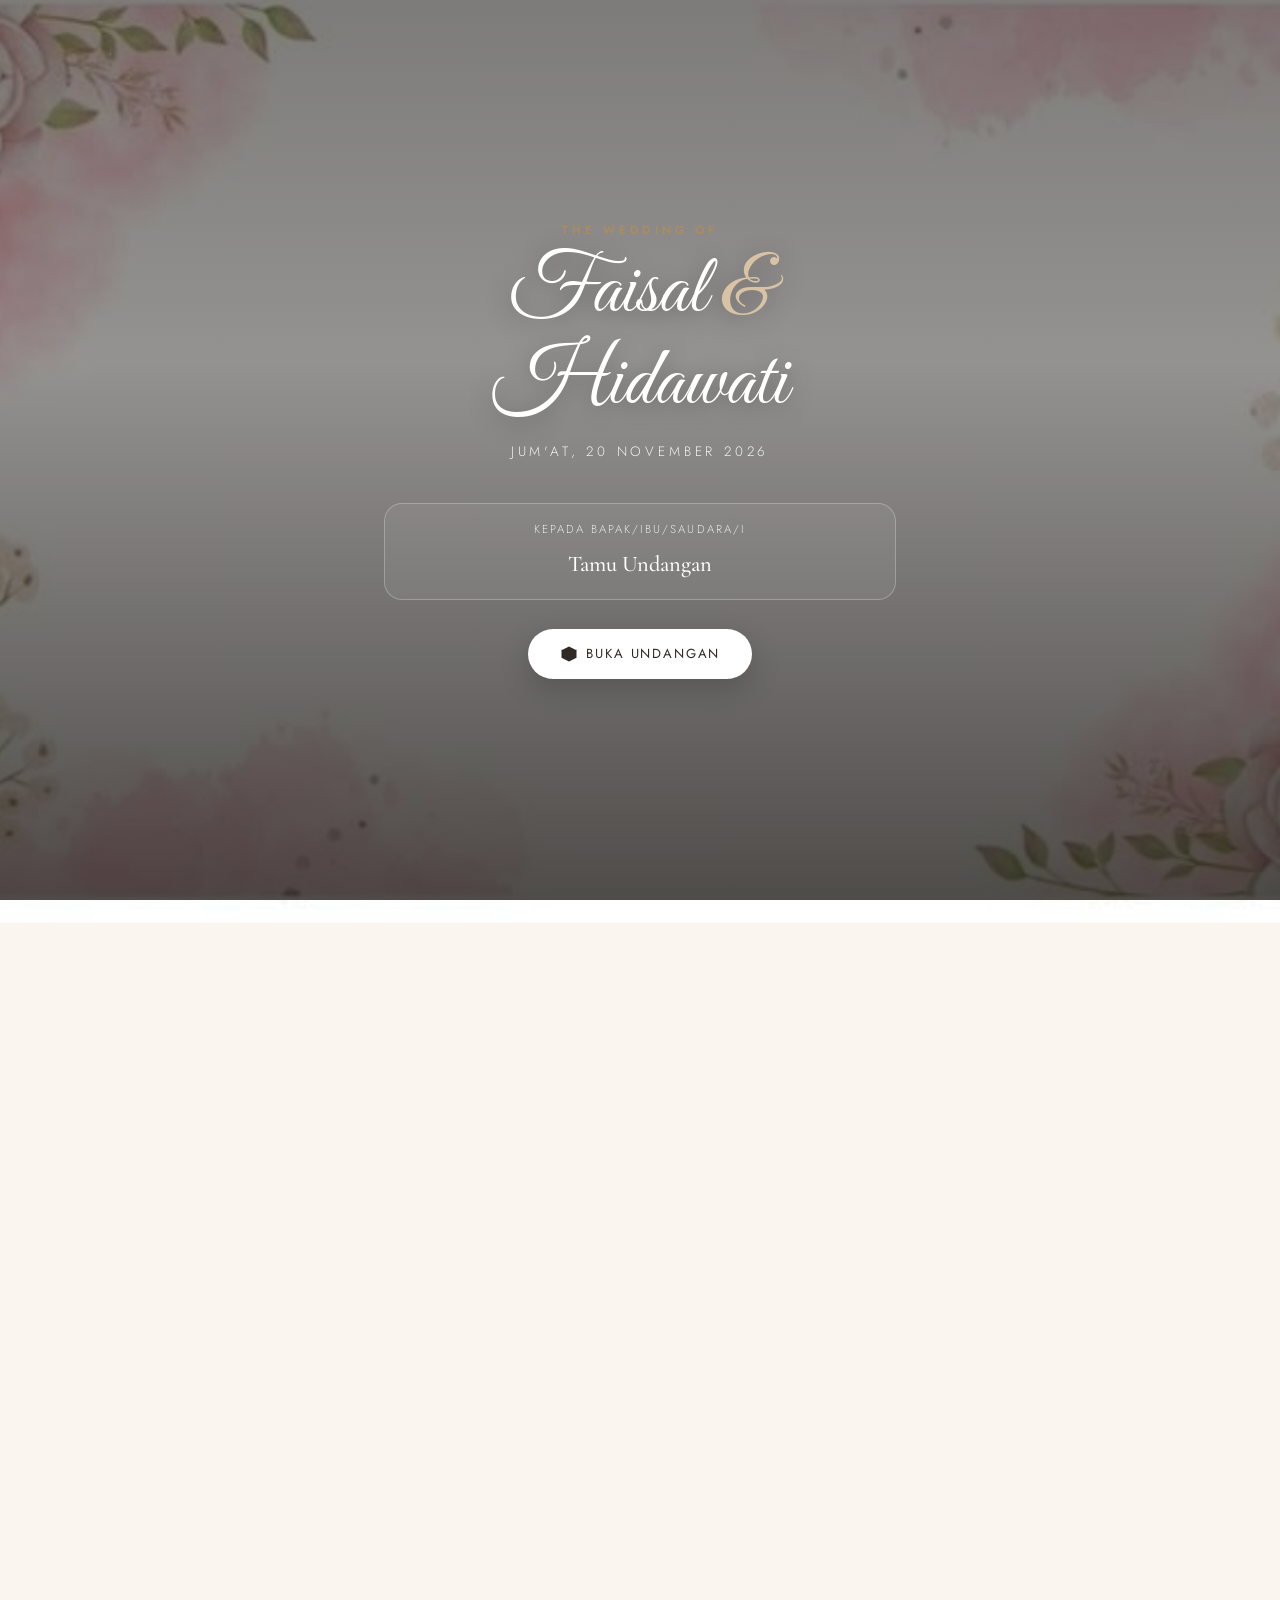
<file: index.html>
<!doctype html>
<html lang="id">
  <head>
    <meta charset="UTF-8" />
    <meta name="viewport" content="width=device-width, initial-scale=1.0" />
    <title>Faisal &amp; Hidawati — The Wedding</title>
    <meta
      name="description"
      content="Undangan pernikahan Faisal & Hidawati, 20 November 2026."
    />
    <meta name="theme-color" content="#faf6ef" />

    <!-- Open Graph — Preview WhatsApp -->
    <meta property="og:title" content="Faisal &amp; Hidawati — The Wedding" />
    <meta
      property="og:description"
      content="Kami mengundang Anda untuk berbagi kebahagiaan di hari pernikahan kami."
    />
    <meta property="og:type" content="website" />

    <link rel="preconnect" href="https://fonts.googleapis.com" />
    <link rel="preconnect" href="https://fonts.gstatic.com" crossorigin />
    <link
      href="https://fonts.googleapis.com/css2?family=Cormorant+Garamond:wght@400;500;600&family=Great+Vibes&family=Jost:wght@300;400;500&display=swap"
      rel="stylesheet"
    />
    <link rel="stylesheet" href="css/style.css" />
  </head>
  <body class="is-locked">
    <!-- ================= COVER ================= -->
    <section class="cover" id="cover">
      <div class="cover__bg"></div>
      <div class="cover__overlay"></div>

      <div class="cover__content">
        <p class="eyebrow">The Wedding Of</p>
        <h1 class="cover__names">Faisal <span>&amp;</span> Hidawati</h1>
        <p class="cover__date">Jum'at, 20 November 2026</p>

        <div class="cover__guest">
          <p>Kepada Bapak/Ibu/Saudara/i</p>
          <strong id="guestName">Tamu Undangan</strong>
        </div>

        <button class="btn btn--light" id="openBtn" type="button">
          <svg viewBox="0 0 24 24" width="18" height="18" aria-hidden="true">
            <path
              fill="currentColor"
              d="M12 2 2 7l10 5 10-5-10-5Zm0 9L2 6v11l10 5 10-5V6l-10 5Z"
            />
          </svg>
          Buka Undangan
        </button>
      </div>
    </section>

    <!-- ================= MAIN CONTENT ================= -->
    <main class="app" id="app" aria-hidden="true">
      <!-- QUOTE -->
      <section class="section section--quote reveal">
        <p class="quote__arabic">
          وَمِنْ آيَاتِهِ أَنْ خَلَقَ لَكُم مِّنْ أَنفُسِكُمْ أَزْوَاجًا
          لِّتَسْكُنُوا إِلَيْهَا
        </p>
        <blockquote class="quote__text">
          "Dan di antara tanda-tanda kekuasaan-Nya ialah Dia menciptakan untukmu
          pasangan hidup dari jenismu sendiri, supaya kamu dapat ketenangan hati
          dan menjadikan kasih sayang di antara kamu."
        </blockquote>
        <p class="quote__source">— QS. Ar-Rum: 21</p>
      </section>

      <!-- MEMPELAI -->
      <section class="section section--couple">
        <header class="section__head reveal">
          <p class="eyebrow">Bride &amp; Groom</p>
          <h2 class="section__title">Mempelai</h2>
        </header>

        <div class="couple">
          <article class="couple__card reveal">
            <div class="couple__photo">
              <!-- Disarankan ganti nama file tanpa simbol & -->
              <img
                src="assets/img/fropil_lk_&_Pr.jpeg"
                alt="M. Faisal Khaeri"
                loading="lazy"
              />
            </div>
            <h3 class="couple__name">M. Faisal Khaeri</h3>
            <p class="couple__desc">
              Putra dari<br />Bpk. Khairuddin &amp; Ibu Khairuddin
            </p>
          </article>

          <div class="couple__amp reveal">&amp;</div>

          <article class="couple__card reveal">
            <div class="couple__photo">
              <!-- Disarankan ganti nama file tanpa simbol & -->
              <img
                src="assets/img/tambahan04.jpeg"
                alt="Foto Hidawati"
                loading="lazy"
              />
            </div>
            <h3 class="couple__name">Hidawati</h3>
            <p class="couple__desc">
              Putri dari<br />Bpk. Halidi &amp; Ibu Nuraini
            </p>
          </article>
        </div>
      </section>

      <!-- COUNTDOWN -->
      <section class="section section--countdown reveal">
        <p class="eyebrow">Save The Date</p>
        <h2 class="section__title">Menuju Hari Bahagia</h2>

        <div class="countdown" id="countdown">
          <div class="countdown__item">
            <span id="cd-days">00</span><small>Hari</small>
          </div>
          <div class="countdown__item">
            <span id="cd-hours">00</span><small>Jam</small>
          </div>
          <div class="countdown__item">
            <span id="cd-mins">00</span><small>Menit</small>
          </div>
          <div class="countdown__item">
            <span id="cd-secs">00</span><small>Detik</small>
          </div>
        </div>
      </section>

      <!-- ACARA (Hanya Akad) -->
      <section class="section section--events">
        <header class="section__head reveal">
          <p class="eyebrow">The Celebration</p>
          <h2 class="section__title">Detail Acara</h2>
        </header>

        <div class="events">
          <article class="event-card reveal">
            <p class="event-card__tag">Akad Nikah</p>
            <p class="event-card__date">Jum'at, 20 November 2026</p>
            <p class="event-card__time">jam 12.00 WITA (ba'da sholat jum'at)</p>
            <!-- Teks lokasi disesuaikan -->
            <p class="event-card__place">
              Masjid Hidayatul Islam<br />Dasan Pancor
            </p>
          </article>
        </div>

        <div class="section__action reveal">
          <!-- Link Kalender disesuaikan lokasinya -->
          <a
            class="btn btn--outline"
            href="https://calendar.google.com/calendar/render?action=TEMPLATE&text=Akad%20Nikah%20Faisal%20%26%20Hidawati&dates=20261120T050000Z/20261120T070000Z&location=Masjid%20Hidayatul%20Islam%2C%20Dasan%20Pancor&details=Merupakan%20suatu%20kehormatan%20bagi%20kami%20apabila%20Bapak%2FIbu%2FSaudara%2Fi%20berkenan%20hadir."
            target="_blank"
            rel="noopener"
          >
            + Tambah ke Kalender
          </a>
        </div>
      </section>

      <!-- LOKASI -->
      <section class="section section--location">
        <header class="section__head reveal">
          <p class="eyebrow">Location</p>
          <h2 class="section__title">Lokasi Acara</h2>
        </header>

        <div class="location reveal">
          <div class="location__map">
            <!-- Iframe Google Maps baru -->
            <iframe
              title="Peta lokasi acara"
              src="https://www.google.com/maps/embed?pb=!1m18!1m12!1m3!1d3944.246899287009!2d116.52405471109002!3d-8.668053788189681!2m3!1f0!2f0!3f0!3m2!1i1024!2i768!4f13.1!3m3!1m2!1s0x2dcc4f456f9c26e1%3A0x76dc2251d1857e40!2sMasjid%20Hidayatul%20Islam%20Dasan%20Pancor%20Ling.%20Dasan%20Pancor!5e0!3m2!1sid!2sid!4v1794964513382!5m2!1sid!2sid"
              loading="lazy"
              referrerpolicy="no-referrer-when-downgrade"
              allowfullscreen
            ></iframe>
          </div>

          <div class="location__info">
            <!-- Teks info lokasi baru -->
            <h3>Masjid Hidayatul Islam</h3>
            <p>
              Dasan Pancor, Lingkungan Dasan Pancor<br />Kabupaten Lombok Timur,
              NTB
            </p>
            <!-- Link Google Maps baru -->
            <a
              class="btn btn--outline"
              href="https://maps.app.goo.gl/q3fF1docs8WyJWNy8"
              target="_blank"
              rel="noopener"
            >
              Buka di Google Maps
            </a>
          </div>
        </div>
      </section>

      <!-- RSVP -->
      <section class="section section--rsvp">
        <header class="section__head reveal">
          <p class="eyebrow">RSVP</p>
          <h2 class="section__title">Konfirmasi Kehadiran</h2>
          <p class="section__sub">
            Mohon konfirmasi kehadiran Anda sebelum 13 November 2026.
          </p>
        </header>

        <form class="rsvp-form reveal" id="rsvpForm" novalidate>
          <!-- Honeypot anti-bot -->
          <input
            type="text"
            name="hp"
            id="hp"
            tabindex="-1"
            autocomplete="off"
            aria-hidden="true"
            style="
              position: absolute;
              left: -9999px;
              width: 1px;
              height: 1px;
              opacity: 0;
            "
          />

          <div class="field">
            <label for="rsvpName">Nama Lengkap</label>
            <input
              type="text"
              id="rsvpName"
              name="name"
              placeholder="Nama Anda"
              maxlength="60"
              required
            />
            <span class="field__error" data-error-for="rsvpName"></span>
          </div>

          <div class="field">
            <label>Konfirmasi Kehadiran</label>
            <div class="radio-group">
              <label class="radio"
                ><input
                  type="radio"
                  name="attendance"
                  value="Hadir"
                  required
                /><span>Hadir</span></label
              >
              <label class="radio"
                ><input
                  type="radio"
                  name="attendance"
                  value="Tidak Hadir"
                /><span>Tidak Hadir</span></label
              >
              <label class="radio"
                ><input type="radio" name="attendance" value="Ragu-ragu" /><span
                  >Ragu-ragu</span
                ></label
              >
            </div>
            <span class="field__error" data-error-for="attendance"></span>
          </div>

          <div class="field">
            <label for="rsvpGuests">Jumlah Tamu</label>
            <select id="rsvpGuests" name="guests">
              <option value="1">1 Orang</option>
              <option value="2">2 Orang</option>
              <option value="3">3 Orang</option>
              <option value="4">4 Orang</option>
              <option value="5">5 Orang</option>
            </select>
          </div>

          <div class="field">
            <label for="rsvpMessage"
              >Ucapan &amp; Doa <span class="hint">(opsional)</span></label
            >
            <textarea
              id="rsvpMessage"
              name="message"
              rows="4"
              maxlength="300"
              placeholder="Tulis ucapan dan doa Anda..."
            ></textarea>
          </div>

          <button type="submit" class="btn btn--full">Kirim Konfirmasi</button>
          <p
            class="form-note"
            id="formNote"
            role="status"
            aria-live="polite"
          ></p>
        </form>
      </section>

      <!-- GUEST BOOK -->
      <section class="section section--wishes">
        <header class="section__head reveal">
          <p class="eyebrow">Guest Book</p>
          <h2 class="section__title">Ucapan &amp; Doa</h2>
          <p class="section__sub" id="wishesCount">— ucapan</p>
        </header>

        <div class="wishes" id="wishesList"></div>
      </section>

      <!-- FOOTER -->
      <footer class="footer">
        <p class="footer__thanks">Terima kasih atas doa dan kehadirannya.</p>
        <p class="footer__names">Faisal &amp; Hidawati</p>
        <p class="footer__small">Made with ♥ · 2026</p>
      </footer>
    </main>

    <!-- MUSIC -->
    <button
      class="music-btn"
      id="musicBtn"
      aria-label="Putar musik"
      title="Musik"
    >
      <span class="music-btn__disc"></span>
    </button>
    <audio id="bgMusic" loop preload="none">
      <source src="assets/music/music.mp3" type="audio/mpeg" />
    </audio>

    <script src="js/script.js"></script>
  </body>
</html>
</file>
<file: css/style.css>
/* =====================================================
   RESET & TOKENS
===================================================== */
*, *::before, *::after { box-sizing: border-box; margin: 0; padding: 0; }

:root {
  --cream:    #faf6ef;
  --cream-2:  #f2e9dc;
  --gold:     #b08d57;
  --gold-lt:  #d8c3a5;
  --ink:      #2f2a26;
  --ink-soft: #6b635a;
  --white:    #ffffff;

  --serif:  'Cormorant Garamond', Georgia, serif;
  --script: 'Great Vibes', cursive;
  --sans:   'Jost', system-ui, -apple-system, sans-serif;

  --radius: 18px;
  --shadow: 0 18px 45px rgba(47, 42, 38, .12);
  --shadow-sm: 0 6px 20px rgba(47, 42, 38, .08);
  --maxw: 1080px;
  --ease: cubic-bezier(.22, .61, .36, 1);
}

html { scroll-behavior: smooth; }

body {
  font-family: var(--sans);
  font-weight: 300;
  color: var(--ink);
  background: var(--cream);
  line-height: 1.7;
  -webkit-font-smoothing: antialiased;
  overflow-x: hidden;
}

body.is-locked { overflow: hidden; }

img { display: block; max-width: 100%; }
button { font: inherit; cursor: pointer; border: 0; background: none; }
a { color: inherit; text-decoration: none; }

/* =====================================================
   TYPOGRAPHY
===================================================== */
.eyebrow {
  font-size: .72rem;
  letter-spacing: .35em;
  text-transform: uppercase;
  color: var(--gold);
  font-weight: 500;
}

.section__title {
  font-family: var(--serif);
  font-size: clamp(1.9rem, 5vw, 2.8rem);
  font-weight: 500;
  line-height: 1.2;
  margin-top: .35rem;
}

.section__sub {
  margin-top: .6rem;
  color: var(--ink-soft);
  font-size: .92rem;
}

/* =====================================================
   BUTTONS
===================================================== */
.btn {
  display: inline-flex;
  align-items: center;
  justify-content: center;
  gap: .55rem;
  padding: .85rem 2rem;
  border-radius: 999px;
  font-size: .82rem;
  letter-spacing: .14em;
  text-transform: uppercase;
  font-weight: 400;
  background: var(--gold);
  color: var(--white);
  transition: transform .25s var(--ease), box-shadow .25s var(--ease), background .25s;
  box-shadow: 0 10px 24px rgba(176, 141, 87, .3);
}
.btn:hover { transform: translateY(-2px); box-shadow: 0 14px 30px rgba(176, 141, 87, .4); }
.btn:active { transform: translateY(0); }

.btn--light { background: var(--white); color: var(--ink); box-shadow: 0 10px 30px rgba(0,0,0,.18); }

.btn--outline {
  background: transparent;
  color: var(--gold);
  border: 1px solid var(--gold);
  box-shadow: none;
}
.btn--outline:hover { background: var(--gold); color: var(--white); }

.btn--full { width: 100%; }
.btn[disabled] { opacity: .6; cursor: not-allowed; }

/* =====================================================
   COVER
===================================================== */
.cover {
  position: fixed;
  inset: 0;
  z-index: 100;
  display: grid;
  place-items: center;
  text-align: center;
  color: var(--white);
  transition: opacity .9s var(--ease), visibility .9s;
}
.cover.is-hidden { opacity: 0; visibility: hidden; pointer-events: none; }

.cover__bg {
  position: absolute;
  inset: 0;
  background: url('../assets/img/bg.jpg') center/cover no-repeat;
  transform: scale(1.05);
  animation: slowZoom 20s ease-in-out infinite alternate;
}
@keyframes slowZoom { to { transform: scale(1.15); } }

.cover__overlay {
  position: absolute;
  inset: 0;
  background: linear-gradient(180deg, rgba(20,17,14,.55) 0%, rgba(20,17,14,.45) 40%, rgba(20,17,14,.75) 100%);
}

.cover__content {
  position: relative;
  padding: 2rem 1.5rem;
  max-width: 560px;
  animation: fadeUp 1.2s var(--ease) both;
}
@keyframes fadeUp {
  from { opacity: 0; transform: translateY(24px); }
  to   { opacity: 1; transform: none; }
}

.cover__names {
  font-family: var(--script);
  font-size: clamp(3rem, 12vw, 5.2rem);
  font-weight: 400;
  line-height: 1.1;
  margin: .4rem 0 .6rem;
  text-shadow: 0 4px 24px rgba(0,0,0,.35);
}
.cover__names span { color: var(--gold-lt); }

.cover__date {
  font-size: .85rem;
  letter-spacing: .28em;
  text-transform: uppercase;
  opacity: .9;
}

.cover__guest {
  margin: 2.5rem 0 1.8rem;
  padding: 1rem 1.4rem;
  border: 1px solid rgba(255,255,255,.25);
  border-radius: var(--radius);
  background: rgba(255,255,255,.06);
  backdrop-filter: blur(6px);
}
.cover__guest p { font-size: .72rem; letter-spacing: .18em; text-transform: uppercase; opacity: .8; }
.cover__guest strong {
  display: block;
  margin-top: .35rem;
  font-family: var(--serif);
  font-size: 1.4rem;
  font-weight: 500;
}

/* =====================================================
   MAIN APP
===================================================== */
.app { opacity: 0; transition: opacity 1s var(--ease); }
.app.is-visible { opacity: 1; }

.section {
  padding: clamp(3.5rem, 9vw, 6rem) 1.5rem;
  max-width: var(--maxw);
  margin-inline: auto;
  text-align: center;
}
.section__head { margin-bottom: 2.5rem; }
.section__action { margin-top: 2.2rem; }

.reveal {
  opacity: 0;
  transform: translateY(32px);
  transition: opacity .9s var(--ease), transform .9s var(--ease);
}
.reveal.is-visible { opacity: 1; transform: none; }

/* =====================================================
   QUOTE
===================================================== */
.quote__arabic {
  font-family: var(--serif);
  font-size: clamp(1.2rem, 4vw, 1.7rem);
  color: var(--gold);
  line-height: 2;
  margin-bottom: 1.2rem;
  direction: rtl;
}
.quote__text {
  font-family: var(--serif);
  font-size: clamp(1.05rem, 3vw, 1.35rem);
  font-style: italic;
  max-width: 640px;
  margin-inline: auto;
}
.quote__source {
  margin-top: 1rem;
  font-size: .78rem;
  letter-spacing: .22em;
  text-transform: uppercase;
  color: var(--ink-soft);
}

/* =====================================================
   COUPLE
===================================================== */
.couple {
  display: flex;
  flex-wrap: wrap;
  align-items: center;
  justify-content: center;
  gap: clamp(1.5rem, 5vw, 3.5rem);
}
.couple__card { flex: 1 1 260px; max-width: 300px; }

.couple__photo {
  width: 100%;
  aspect-ratio: 3 / 4;
  border-radius: 200px 200px var(--radius) var(--radius);
  overflow: hidden;
  box-shadow: var(--shadow);
  border: 6px solid var(--white);
}
.couple__photo img { width: 100%; height: 100%; object-fit: cover; transition: transform .8s var(--ease); }
.couple__card:hover .couple__photo img { transform: scale(1.06); }

.couple__name {
  font-family: var(--script);
  font-size: 2rem;
  font-weight: 400;
  margin-top: 1.2rem;
}
.couple__desc { font-size: .85rem; color: var(--ink-soft); margin-top: .3rem; }

.couple__amp {
  font-family: var(--script);
  font-size: 4rem;
  color: var(--gold);
  line-height: 1;
}

/* =====================================================
   COUNTDOWN
===================================================== */
.section--countdown {
  background: var(--cream-2);
  max-width: none;
  border-radius: 0;
}
.countdown {
  display: flex;
  justify-content: center;
  gap: clamp(.5rem, 3vw, 1.5rem);
  margin-top: 2rem;
  flex-wrap: wrap;
}
.countdown__item {
  min-width: 74px;
  padding: 1rem .5rem;
  background: var(--white);
  border-radius: var(--radius);
  box-shadow: var(--shadow-sm);
}
.countdown__item span {
  display: block;
  font-family: var(--serif);
  font-size: clamp(1.6rem, 6vw, 2.4rem);
  font-weight: 600;
  color: var(--gold);
  line-height: 1;
}
.countdown__item small {
  font-size: .68rem;
  letter-spacing: .18em;
  text-transform: uppercase;
  color: var(--ink-soft);
}

/* =====================================================
   EVENTS
===================================================== */
.events {
  display: grid;
  grid-template-columns: repeat(auto-fit, minmax(260px, 1fr));
  gap: 1.5rem;
  max-width: 780px;
  margin-inline: auto;
}
.event-card {
  padding: 2rem 1.5rem;
  background: var(--white);
  border-radius: var(--radius);
  box-shadow: var(--shadow-sm);
  border: 1px solid rgba(176,141,87,.15);
  transition: transform .35s var(--ease), box-shadow .35s var(--ease);
}
.event-card:hover { transform: translateY(-6px); box-shadow: var(--shadow); }
.event-card__tag { font-family: var(--serif); font-size: 1.35rem; color: var(--gold); margin-bottom: .8rem; }
.event-card__date { font-weight: 500; font-size: .95rem; }
.event-card__time { font-size: .85rem; color: var(--ink-soft); margin: .2rem 0 .9rem; }
.event-card__place { font-size: .88rem; color: var(--ink-soft); line-height: 1.6; }

/* =====================================================
   LOCATION
===================================================== */
.location {
  display: grid;
  grid-template-columns: 1.15fr .85fr;
  gap: 1.5rem;
  align-items: stretch;
  text-align: left;
}
.location__map {
  border-radius: var(--radius);
  overflow: hidden;
  box-shadow: var(--shadow-sm);
  min-height: 320px;
}
.location__map iframe { width: 100%; height: 100%; min-height: 320px; border: 0; }

.location__info {
  padding: 2rem 1.5rem;
  background: var(--white);
  border-radius: var(--radius);
  box-shadow: var(--shadow-sm);
  display: flex;
  flex-direction: column;
  justify-content: center;
  gap: .8rem;
}
.location__info h3 { font-family: var(--serif); font-size: 1.4rem; font-weight: 500; }
.location__info p { font-size: .88rem; color: var(--ink-soft); }
.location__info .btn { align-self: flex-start; }

/* =====================================================
   RSVP FORM
===================================================== */
.section--rsvp { background: var(--cream-2); max-width: none; }

.rsvp-form {
  max-width: 540px;
  margin-inline: auto;
  text-align: left;
  background: var(--white);
  padding: clamp(1.5rem, 5vw, 2.5rem);
  border-radius: var(--radius);
  box-shadow: var(--shadow);
  position: relative;
}

.field { margin-bottom: 1.3rem; }
.field label {
  display: block;
  font-size: .78rem;
  letter-spacing: .12em;
  text-transform: uppercase;
  color: var(--ink-soft);
  margin-bottom: .5rem;
}
.field .hint { text-transform: none; letter-spacing: 0; opacity: .7; }

.field input[type="text"],
.field select,
.field textarea {
  width: 100%;
  padding: .8rem 1rem;
  border: 1px solid #e2d8c9;
  border-radius: 12px;
  background: var(--cream);
  font-family: var(--sans);
  font-size: .95rem;
  color: var(--ink);
  transition: border-color .25s, box-shadow .25s;
}
.field textarea { resize: vertical; min-height: 90px; }
.field input:focus,
.field select:focus,
.field textarea:focus {
  outline: none;
  border-color: var(--gold);
  box-shadow: 0 0 0 3px rgba(176,141,87,.15);
}

.radio-group { display: flex; flex-wrap: wrap; gap: .6rem; }
.radio { position: relative; flex: 1 1 auto; }
.radio input { position: absolute; opacity: 0; pointer-events: none; }
.radio span {
  display: block;
  text-align: center;
  padding: .65rem 1rem;
  border: 1px solid #e2d8c9;
  border-radius: 12px;
  font-size: .85rem;
  color: var(--ink-soft);
  transition: all .25s;
  cursor: pointer;
  background: var(--cream);
}
.radio input:checked + span {
  background: var(--gold);
  border-color: var(--gold);
  color: var(--white);
}
.radio input:focus-visible + span { box-shadow: 0 0 0 3px rgba(176,141,87,.25); }

.field__error {
  display: block;
  min-height: 1em;
  margin-top: .35rem;
  font-size: .75rem;
  color: #c0392b;
}

.form-note {
  margin-top: 1rem;
  text-align: center;
  font-size: .85rem;
  min-height: 1.2em;
}

/* =====================================================
   WISHES
===================================================== */
.wishes {
  display: grid;
  gap: 1rem;
  max-width: 720px;
  margin-inline: auto;
  text-align: left;
}
.wish {
  background: var(--white);
  padding: 1.1rem 1.3rem;
  border-radius: var(--radius);
  box-shadow: var(--shadow-sm);
  border-left: 3px solid var(--gold-lt);
}
.wish__head {
  display: flex;
  align-items: center;
  justify-content: space-between;
  gap: 1rem;
  margin-bottom: .35rem;
}
.wish__name { font-family: var(--serif); font-size: 1.1rem; }
.wish__badge {
  font-size: .65rem;
  letter-spacing: .1em;
  text-transform: uppercase;
  padding: .2rem .6rem;
  border-radius: 999px;
  background: var(--cream-2);
  color: var(--ink-soft);
}
.wish__badge--hadir { background: #e6f2e8; color: #2e7d32; }
.wish__badge--tidak { background: #fbeae8; color: #c0392b; }
.wish__badge--ragu  { background: #fdf3e0; color: #b07d18; }
.wish__msg { font-size: .9rem; color: var(--ink-soft); }
.wish__time { font-size: .7rem; color: #a89e93; margin-top: .5rem; }
.wishes__empty { color: var(--ink-soft); font-size: .9rem; text-align: center; }

/* =====================================================
   FOOTER
===================================================== */
.footer {
  background: var(--ink);
  color: var(--cream);
  text-align: center;
  padding: 4rem 1.5rem;
}
.footer__thanks { font-size: .85rem; opacity: .8; }
.footer__names {
  font-family: var(--script);
  font-size: 2.6rem;
  color: var(--gold-lt);
  margin: .6rem 0;
}
.footer__small { font-size: .72rem; letter-spacing: .2em; text-transform: uppercase; opacity: .5; }

/* =====================================================
   MUSIC BUTTON
===================================================== */
.music-btn {
  position: fixed;
  right: 1.1rem;
  bottom: 1.1rem;
  z-index: 50;
  width: 46px;
  height: 46px;
  border-radius: 50%;
  background: var(--gold);
  display: grid;
  place-items: center;
  box-shadow: 0 8px 22px rgba(176,141,87,.45);
  transition: transform .25s var(--ease);
  opacity: 0;
  pointer-events: none;
}
.music-btn.is-active { opacity: 1; pointer-events: auto; }
.music-btn:hover { transform: scale(1.08); }

.music-btn__disc {
  width: 16px;
  height: 16px;
  border-radius: 50%;
  border: 2px solid var(--white);
  position: relative;
}
.music-btn.is-playing .music-btn__disc::after {
  content: "";
  position: absolute;
  inset: 3px;
  border-radius: 50%;
  background: var(--white);
  animation: pulse 1s infinite ease-in-out;
}
@keyframes pulse {
  0%, 100% { transform: scale(.7); opacity: .7; }
  50%      { transform: scale(1);  opacity: 1; }
}

/* =====================================================
   RESPONSIVE
===================================================== */
@media (max-width: 760px) {
  .location { grid-template-columns: 1fr; }
  .couple__amp { width: 100%; font-size: 3rem; margin: -.5rem 0; }
  .couple { flex-direction: column; }
  .couple__card { max-width: 280px; width: 100%; }
}
@media (max-width: 420px) {
  .countdown__item { min-width: 64px; padding: .8rem .35rem; }
  .radio { flex: 1 1 100%; }
}
@media (prefers-reduced-motion: reduce) {
  *, *::before, *::after { animation: none !important; transition: none !important; }
}
</file>
